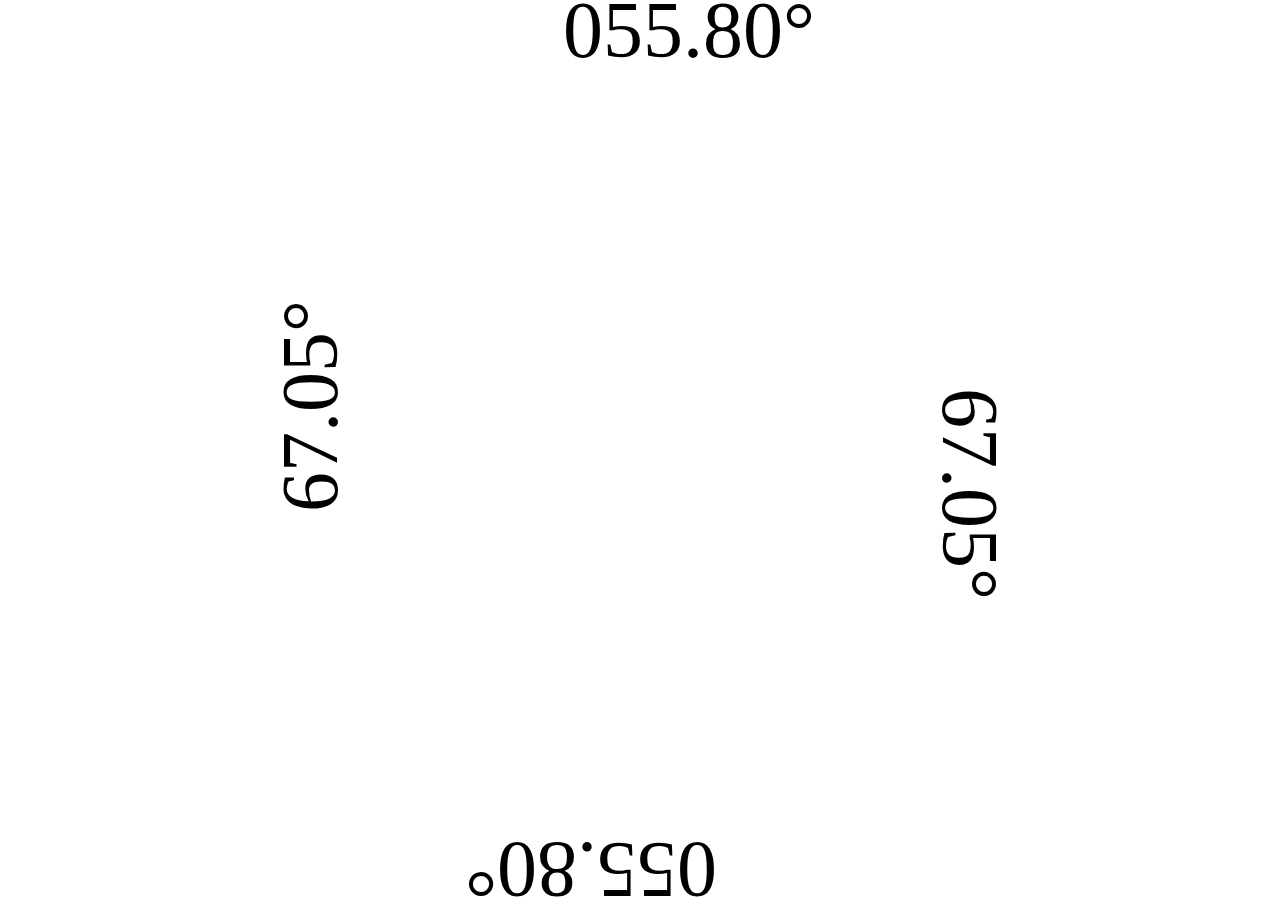
<file: db_ig_bg.html>
<!DOCTYPE html>
<html>
<head>
  <meta charset="UTF-8">
  <title>Air–Drop</title>
  <style>
    @font-face {
      font-family: 'NeueHaasGroteskDisplayPro-Black';
      src: url('https://pancake.garden/0_font/NeueHaasGroteskDisplayPro-Black-tabular.woff') format('woff');
      src: url('https://pancake.garden/0_font/NeueHaasGroteskDisplayPro-Black-tabular.woff2') format('woff2');
    }
    body {
      /* background-color: rgb(236, 235, 121); */
      font-family: 'NeueHaasGroteskDisplayPro-Black';
      /* cursor: none; */
    }

    ::-webkit-scrollbar { 
      width: 0;
    }

    p {
      display: none;
      margin-block-start: 0;
      margin-block-end: 0;
    }

    .entry {
      margin-top: 200px;
      margin-bottom: 200px;
      padding: 10px;
    }
    
    .timestamp {
      text-decoration: line-through;
    }

    svg {
      max-width: 100%;
    }

    .floating {
        animation: floaty 2s ease-in-out infinite;
    }

    @keyframes floaty {
      0%   { transform: translateY(0px); }
      50%  { transform: translateY(-8px); }
      100% { transform: translateY(0px); }
    }

    .longitude {
      position: fixed;
      left: 50%;
      width: 350px;

      font-family: 'NeueHaasGroteskDisplayPro-Black';
      font-size: 80px;
      text-align: right;
      z-index: 5;
      pointer-events: none;
    }

    .date {
      position: fixed;
      left: 50%;
      width: 350px;

      font-family: 'NeueHaasGroteskDisplayPro-Black';
      font-size: 80px;
      text-align: right;
      z-index: 5;
      pointer-events: none;
    }

    .long-T {
      top: -15px;
      -webkit-transform: translate(-50%, 0);
      -moz-transform: translate(-50%, 0);
      -ms-transform: translate(-50%, 0);
      -o-transform: translate(-50%, 0);
      transform: translate(-50%, 0);
    }

    .long-B {
      bottom: -15px;
      /* -webkit-transform: translate(-50%, 0);
      -moz-transform: translate(-50%, 0);
      -ms-transform: translate(-50%, 0);
      -o-transform: translate(-50%, 0);
      transform: translate(-50%, 0); */
      -webkit-transform: translate(-50%, 0) scale(-1);
      -moz-transform: translate(-50%, 0) scale(-1);
      -ms-transform: translate(-50%, 0) scale(-1);
      -o-transform: translate(-50%, 0) scale(-1);
      transform: translate(-50%, 0) scale(-1);
    }

    /* ---------------------------------------- */
    .latitude {
      position: fixed;
      top: 50%;
      height: 300px;

      font-family: 'NeueHaasGroteskDisplayPro-Black';
      font-size: 80px;
      text-align: right;
      z-index: 5;
      pointer-events: none;
    }

    .lat-L {
      left: -15px;
      writing-mode: vertical-rl;
      -webkit-transform: translate(0, -50%) scale(-1);
      -moz-transform: translate(0, -50%) scale(-1);
      -ms-transform: translate(0, -50%) scale(-1);
      -o-transform: translate(0, -50%) scale(-1);
      translate: translate(0, -50%) scale(-1);
    }

    .lat-R {
      right: -15px;
      writing-mode: vertical-rl;
      -webkit-transform: translate(0, -50%);
      -moz-transform: translate(0, -50%);
      -ms-transform: translate(0, -50%);
      -o-transform: translate(0, -50%);
      transform: translate(0, -50%);
    }

    #content {
      position: fixed;
      top: 0;
      left: 0;
      width: 100%;
      height: 100%;
      /* padding: 100px 0 0 0; */
      
      display: flex;
      flex-direction: column;
      align-items: center;
      
      font-family: 'NeueHaasGroteskDisplayPro-Black';
      font-size: 34px;
      text-align: center;
      
      overflow-x: hidden;
      overflow-y: auto;
      z-index: 2;
      /* backdrop-filter: blur(9px); */
    }

    #drawingArea {
      backdrop-filter: none !important;
    }

    .postArea-num {
      position: fixed; 
      top: 50%; 
      left: 50%; 
      -webkit-transform: translate(-50%, -50%);
      -moz-transform: translate(-50%, -50%);
      -ms-transform: translate(-50%, -50%);
      -o-transform: translate(-50%, -50%);
      transform: translate(-50%, -50%);
      height: 100%; 
      aspect-ratio: 1080 / 1350;
      font-size: 0;
      z-index: 5;
      pointer-events: none;
    }

    .postArea {
      position: fixed; 
      top: 50%; 
      left: 50%; 
      -webkit-transform: translate(-50%, -50%);
      -moz-transform: translate(-50%, -50%);
      -ms-transform: translate(-50%, -50%);
      -o-transform: translate(-50%, -50%);
      transform: translate(-50%, -50%);
      height: 100%; 
      aspect-ratio: 1080 / 1350;
      font-size: 0;
      /* background-color: rgb(236, 235, 121); */
      /* background-color: hsl(50, 75%, 70%); */
    }
  </style>
</head>
<body>
  
  <div id="content"></div>
  <div class="postArea-num">
    <div class="longitude long-T"></div>
    <div class="latitude lat-R"></div>
    <div class="longitude long-B"></div>
    <div class="latitude lat-L"></div>
  </div>
  <div class="postArea"></div>

  <script>
    fetch('data/db_ig.json')
      .then(response => response.json())
      .then(data => {
        const content = document.getElementById('content');
  
        const entries = Array.isArray(data) ? data : [data];
  
        const seenSVGs = new Set(); // 중복 SVG 추적용
  
        entries.forEach(entry => {
          if (seenSVGs.has(entry.svg)) return; // 이미 본 svg면 건너뜀
          seenSVGs.add(entry.svg); // 새 svg는 기억해두기
  
          const container = document.createElement('div');
          container.className = 'entry';
  
          // SVG 렌더링
          const svgWrapper = document.createElement('div');
          svgWrapper.innerHTML = entry.svg;
          container.appendChild(svgWrapper);
  
          // g요소 순차 애니메이션
          const gElements = svgWrapper.querySelectorAll('g'); // 여기 수정
          gElements.forEach((g, index) => {
            g.classList.add('floating');
            g.style.animationDelay = `${index * 0.1}s`;
          });
  
          // 텍스트 정보 렌더링
          // const positionP = document.createElement('p');
          // positionP.textContent = `Position: ${entry.position.top} ${entry.position.left}`;
          // container.appendChild(positionP);
  
          const timestampP = document.createElement('p');
          timestampP.textContent = `${entry.timestamp.date}  ${entry.timestamp.time}`;
          timestampP.classList.add('timestamp');
          container.appendChild(timestampP);

          // const dateDivs = document.querySelectorAll('.date');
          // dateDivs.forEach(div => {
          //   div.textContent = `${entry.timestamp.date}  ${entry.timestamp.time}`;
          // });
  
          // const deletedP = document.createElement('p');
          // deletedP.textContent = `${entry.deleted.date}  ${entry.deleted.time}`;
          // container.appendChild(deletedP);
  
          const longitudeDivs = document.querySelectorAll('.longitude');
          longitudeDivs.forEach(div => {
            div.textContent = `${entry.location.longitude}°`;
          });

          const latitudeDivs = document.querySelectorAll('.latitude');
          latitudeDivs.forEach(div => {
            div.textContent = `${entry.location.latitude}°`;
          });

          // const locationP = document.createElement('p');
          // locationP.textContent = `${entry.location.longitude}° ${entry.location.latitude}°  `;
          // container.appendChild(locationP);
          
          const postAreaDivs = document.querySelectorAll('.postArea');
          postAreaDivs.forEach(div => {
            div.style.backgroundColor = `${entry.css.bg}`;
          });

          content.appendChild(container);
        });
      })
      .catch(error => {
        console.error('Error loading JSON:', error);
      });
  </script>

</body>
</html>
</file>
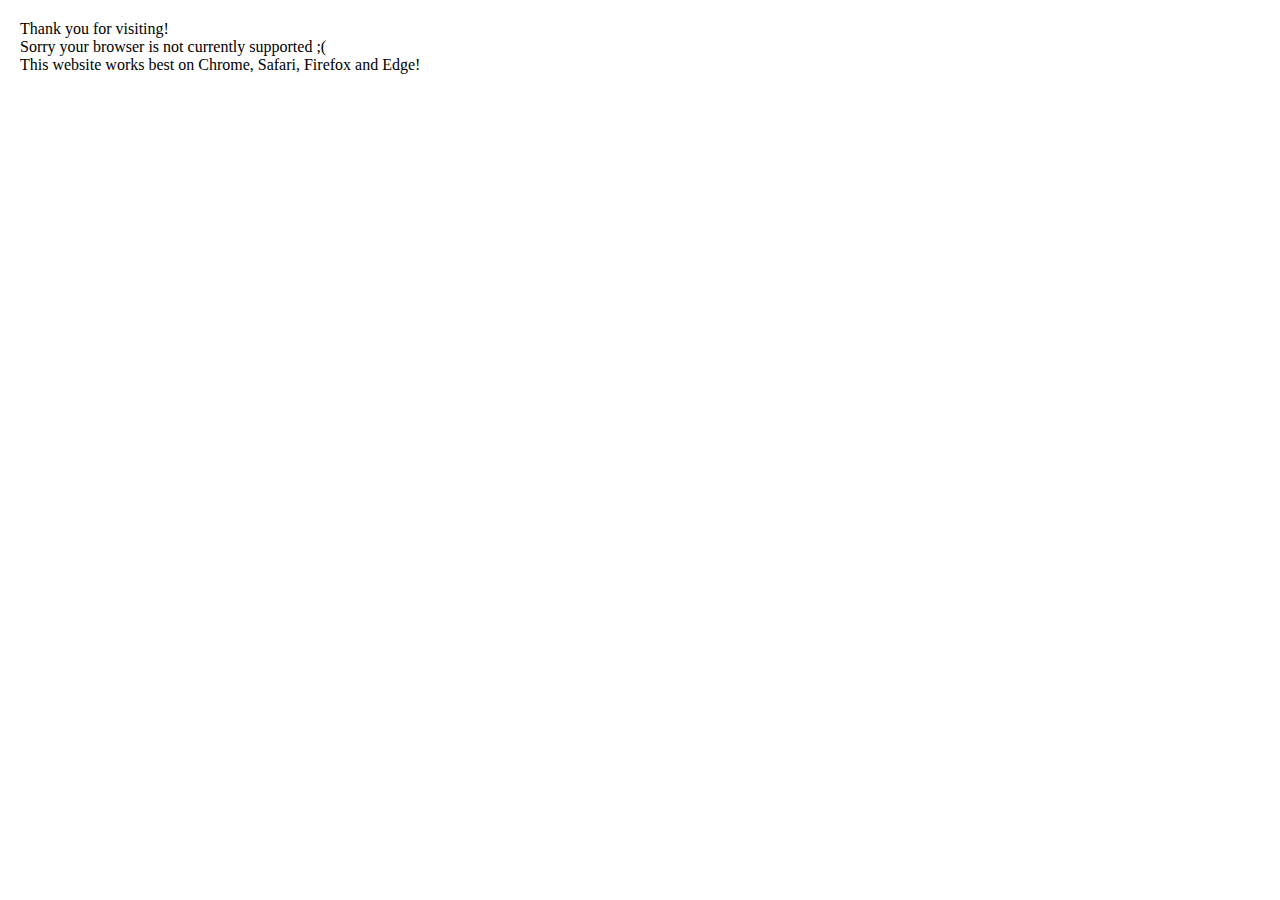
<file: index_ie.html>
<!DOCTYPE html>
<html>
  <head>
    <title>Air–Drop</title>
    <!-- <link rel="shortcut icon" href="favicon.ico"> -->
    <meta charset="utf-8">
    <meta name="viewport" content="width=device-width, initial-scale=1, maximum-scale=1, user-scalable=no">

    <!-- css -->
    <!-- <link rel="stylesheet" href="index.css">
    <link rel="stylesheet" href="font.css"> -->
  </head>

 <body>
   <style>
     html, body {
       margin: 0;
       padding: 10px 10px 10px 10px;
       overflow: hidden;
    }
   </style>

  <div class="font-menu">
    Thank you for visiting!<br>
    Sorry your browser is not currently supported ;( <br>
    This website works best on Chrome, Safari, Firefox and Edge!<br><br>
  </div>

  </body>
</html>
</file>
<file: index.css>
:root {
      --shape-color1: #ff85da;
    --shape-color2: #ff684a;
    --shape-color3: #fffd44;
    --shape-width2: 35%;
    --shape-width3: 25%;
    --shape-height2: 80%;
    --shape-height3: 80%;
    --shape-rotate2: 180deg;
    --shape-rotate3: -270deg;
        --scrollbar-width: 0;
    --scrollbar-height: 0;
    /* --scrollbar-width: 20px; */
    --scrollbar-right: 0px;
    --scrollbar-left: 17px;
    --log-width: 180px;
}
/* ============================================================================= */
/* Default */
/* ============================================================================= */
html,body {
  width: 100%;
  height: 100%;
  margin: 0;
  padding: 0;
}

body {
  /* background-color: rgb(236, 235, 121); */
  /* font-family: 'NeueHaasGroteskDisplayPro-Black'; */
  font-family: 'ABCReproVariable';
	font-variation-settings: "wght" 900, "slnt" 0;
  cursor: none;
}

::-webkit-scrollbar { 
  width: 0;
  height: 0;
}


button {
  /* font-family: 'NeueHaasGroteskDisplayPro-Black'; */
  font-family: 'ABCReproVariable';
	font-variation-settings: "wght" 900, "slnt" 0;
  background: transparent;
  border: none;
  font-size: 15px;
  color: black;
}

svg {
  max-width: none !important;
}

/* ============================================================================= */
/* Menu */
/* ============================================================================= */
.menu-bg {
  position: fixed;
  bottom: 0;
  left: 0;
  width: 100%;
  height: 30px;
  background: linear-gradient(0deg, rgb(255, 255, 255) 0%, rgb(255, 255, 255) 90%, rgba(255, 255, 255, 0) 100%);
  z-index: 8;
}


#menu-c {
  position: fixed;
  top: 9px;
  left: 50%;
  -webkit-transform: translate(-50%, 0);
  -moz-transform: translate(-50%, 0);
  -ms-transform: translate(-50%, 0);
  -o-transform: translate(-50%, 0);
  transform: translate(-50%, 0);
  margin: 0;
  padding: 0;
  z-index: 10;
  /* color: white;
  mix-blend-mode: difference; */
}

#menu-r-t {
  position: fixed;
  top: 0;
  right: 0;
  margin: 0;
  padding: 0;
  z-index: 9;
  /* color: white;
  mix-blend-mode: difference; */
}

#menu-r-t>button {
  padding: 9px 10px 40px 40px;
}

#menu-l {
  position: fixed;
  bottom: 0;
  left: 0;
  margin: 0;
  padding: 0;
  z-index: 10;
  /* color: white;
  mix-blend-mode: difference; */
}

#menu-l>button {
  padding: 40px 40px 9px 10px;
}

#menu-r {
  position: fixed;
  bottom: 0;
  right: 0;
  margin: 0;
  padding: 0;
  z-index: 9;
}

#menu-r>button {
  padding: 40px 10px 9px 40px;
}

#side {
  position: fixed;
  top: 451px;
  right: 9px;
  margin: 0;
  padding: 0;
  z-index: 3;
}

#side>h5 {
  /* -webkit-transform: rotate(-180deg);
  -moz-transform: rotate(-180deg);
  -ms-transform: rotate(-180deg);
  -o-transform: rotate(-180deg);
  transform: rotate(-180deg); */

  -webkit-transform: rotate(270deg) translateX(100%);
  -moz-transform: rotate(270deg) translateX(100%);
  -ms-transform: rotate(270deg) translateX(100%);
  -o-transform: rotate(270deg) translateX(100%);
  transform: rotate(270deg) translateX(100%);
  transform-origin: top right;


  margin-block-start: 0;
  margin-block-end: 0;
  /* writing-mode: vertical-rl; */
  font-variation-settings: "wght" 700, "slnt" -14;
  font-size: 9px;
  color: #f592ff;
}

/* ============================================================================= */
/* Info */
/* ============================================================================= */
.hidden {
  display: none !important;
}

#infoText {
  display: block;
  position: fixed;
  top: 0;
  left: 0;
  width: 100%;
  height: 100%;
  z-index: 3;
  mix-blend-mode: plus-lighter;
}

#infoText p {
  padding: 380px 10px 15px 10px;
  font-variation-settings: "wght" 700, "slnt" 0;
  font-size: 13px;
  text-align: justify;
  color: #919191;
}
/* ============================================================================= */


#content {
  position: fixed;
  top: 0;
  left: 0;
  width: 100%;
  height: 70%;
  /* height: 100%; */
  /* padding: 100px 0 0 0; */
  
  display: flex;
  flex-direction: column;
  align-items: center;
  
  font-family: 'NeueHaasGroteskDisplayPro-Black';
  font-size: 16px;
  text-align: center;
  
  overflow-x: hidden;
  overflow-y: auto;
  z-index: 2;
  /* backdrop-filter: blur(9px); */
}

.entry {
  position: relative;
  width: 100%;
  height: 100%;
  display: flex;
  justify-content: center;
  align-items: center;
  flex-direction: column;
  text-align: center;
  transform: scale(0.5);
}

#drawingArea {
  /* transform: scale(0.5); */
  /* border: 2px solid black; */
}

#log {
  position: fixed;
  top: 9px;
  left: 10px;
  /* -webkit-transform: translate(-50%, 0);
  -moz-transform: translate(-50%, 0);
  -ms-transform: translate(-50%, 0);
  -o-transform: translate(-50%, 0);
  transform: translate(-50%, 0); */
  font-size: 15px;
  text-wrap: nowrap;
}

.timestamp {
  text-decoration: line-through;
}

svg {
  max-width: 100%;
}

.floating {
    animation: floaty 2s ease-in-out infinite;
}

@keyframes floaty {
  0%   { transform: translateY(0px); }
  50%  { transform: translateY(-8px); }
  100% { transform: translateY(0px); }
}

.longitude {
  position: fixed;
  left: 50%;
  width: 350px;

  font-family: 'NeueHaasGroteskDisplayPro-Black';
  font-size: 80px;
  text-align: right;
  z-index: 5;
  pointer-events: none;
}

.long-T {
  top: -15px;
  -webkit-transform: translate(-50%, 0);
  -moz-transform: translate(-50%, 0);
  -ms-transform: translate(-50%, 0);
  -o-transform: translate(-50%, 0);
  transform: translate(-50%, 0);
}

.long-B {
  bottom: -15px;
  -webkit-transform: translate(-50%, 0) scale(-1);
  -moz-transform: translate(-50%, 0) scale(-1);
  -ms-transform: translate(-50%, 0) scale(-1);
  -o-transform: translate(-50%, 0) scale(-1);
  transform: translate(-50%, 0) scale(-1);
}

/* ---------------------------------------- */
.latitude {
  position: fixed;
  top: 50%;
  height: 300px;

  font-family: 'NeueHaasGroteskDisplayPro-Black';
  font-size: 80px;
  text-align: right;
  z-index: 5;
  pointer-events: none;
}

.lat-L {
  left: -15px;
  writing-mode: vertical-rl;
  -webkit-transform: translate(0, calc(-50% - 30px)) scale(-1);
  -moz-transform: translate(0, calc(-50% - 30px)) scale(-1);
  -ms-transform: translate(0, calc(-50% - 30px)) scale(-1);
  -o-transform: translate(0, calc(-50% - 30px)) scale(-1);
  translate: translate(0, calc(-50% - 30px)) scale(-1);
}

.lat-R {
  right: -15px;
  writing-mode: vertical-rl;
  -webkit-transform: translate(0, calc(-50% - 30px));
  -moz-transform: translate(0, calc(-50% - 30px));
  -ms-transform: translate(0, calc(-50% - 30px));
  -o-transform: translate(0, calc(-50% - 30px));
  transform: translate(0, calc(-50% - 30px));
}
</file>
<file: font.css>
@font-face {
  font-family: 'NeueHaasGroteskDisplayPro-Black';
  src: url('https://pancake.garden/0_font/NeueHaasGroteskDisplayPro-Black-tabular.woff') format('woff');
  src: url('https://pancake.garden/0_font/NeueHaasGroteskDisplayPro-Black-tabular.woff2') format('woff2');
}


/* default: selected ================================================ */
::selection {
  color: white;
  background: black;
}

::-moz-selection {
  color: white;
  background: black;
}


/* ============================================================================= */
/* Default */
/* ============================================================================= */
p {
  margin-block-start: 0;
  margin-block-end: 0;
}
</file>
